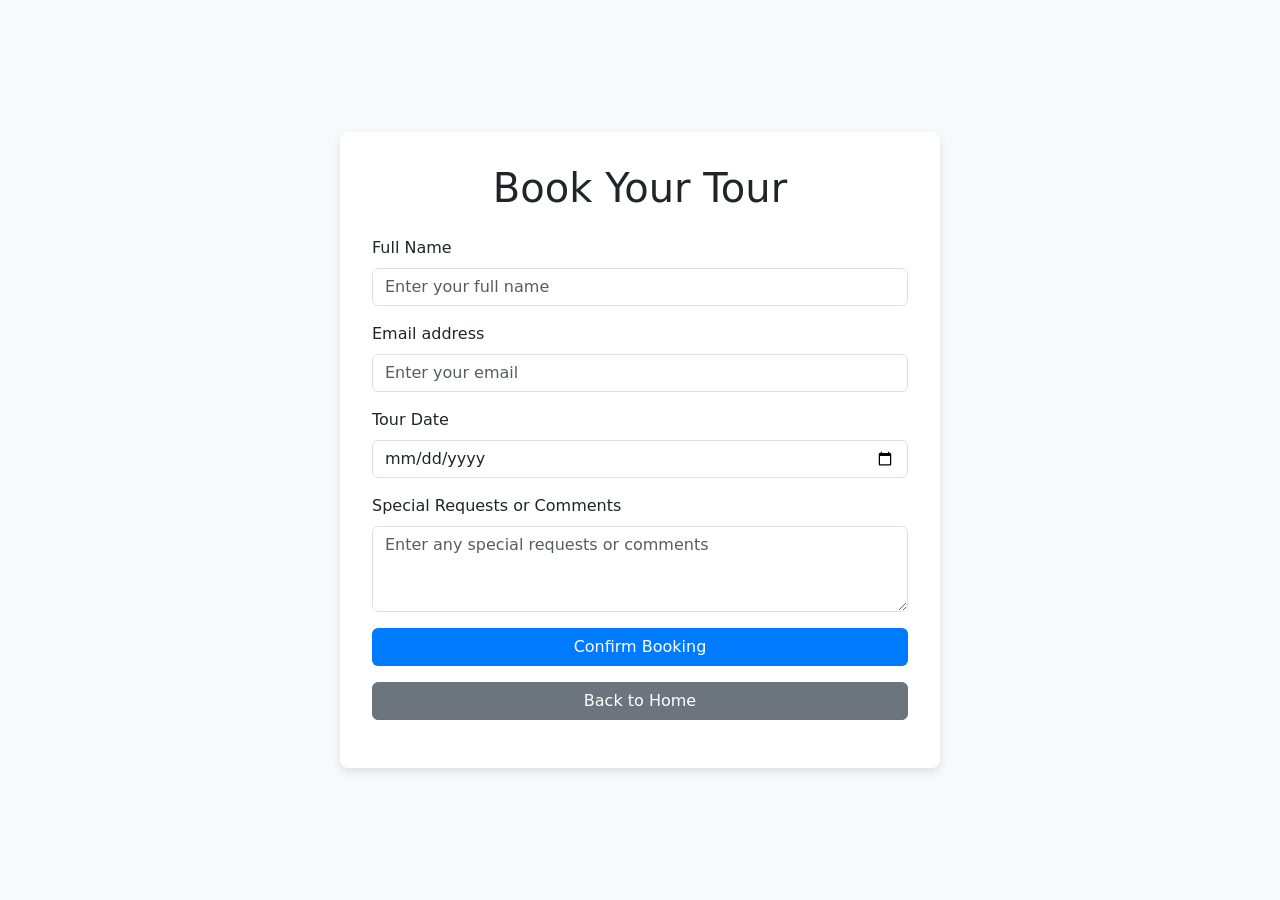
<file: Tour_And_Travel_Responsive_landiing-Page/bookingpage.html>
<!DOCTYPE html>
<html lang="en">
<head>
    <meta charset="UTF-8">
    <meta name="viewport" content="width=device-width, initial-scale=1.0">
    <title>Tour Booking</title>
    <!-- Bootstrap CSS -->
    <link href="assets/CSS/bootstrap.min.css" rel="stylesheet">
    <style>
        body {
            background-color: #f8f9fa;
            display: flex;
            justify-content: center;
            align-items: center;
            height: 100vh;
            margin: 0;
            position: relative; /* For absolute positioning of any elements */
        }
        .booking-container {
            background: #ffffff;
            padding: 2rem;
            border-radius: 8px;
            box-shadow: 0 4px 8px rgba(0,0,0,0.1);
            width: 100%;
            max-width: 600px;
        }
        .booking-container h1 {
            margin-bottom: 1.5rem;
        }
        .booking-container .form-control {
            border-radius: 0.375rem;
        }
        .booking-container .btn {
            border-radius: 0.375rem;
        }
        .btn-submit {
            background-color: #007bff;
            color: #ffffff;
        }
        .btn-submit:hover {
            background-color: #0056b3;
        }
        .btn-secondary {
            background-color: #6c757d;
            color: #ffffff;
        }
        .btn-secondary:hover {
            background-color: #5a6268;
        }
    </style>
</head>
<body>
    <div class="booking-container">
        <h1 class="text-center">Book Your Tour</h1>
        <form action="confirmation.html" method="get">
            <div class="mb-3">
                <label for="name" class="form-label">Full Name</label>
                <input type="text" class="form-control" id="name" name="name" placeholder="Enter your full name" required>
            </div>
            <div class="mb-3">
                <label for="email" class="form-label">Email address</label>
                <input type="email" class="form-control" id="email" name="email" placeholder="Enter your email" required>
            </div>
            <div class="mb-3">
                <label for="tour-date" class="form-label">Tour Date</label>
                <input type="date" class="form-control" id="tour-date" name="tour-date" required>
            </div>
            <div class="mb-3">
                <label for="message" class="form-label">Special Requests or Comments</label>
                <textarea class="form-control" id="message" name="message" rows="3" placeholder="Enter any special requests or comments"></textarea>
            </div>
            <div class="mb-3">
                <button type="submit" class="btn btn-submit w-100">Confirm Booking</button>
            </div>
            <div class="mb-3">
                <a href="index.html" class="btn btn-secondary w-100">Back to Home</a>
            </div>
        </form>
    </div>

    <!-- Bootstrap JS Bundle with Popper -->
    <script src="https://stackpath.bootstrapcdn.com/bootstrap/5.3.3/js/bootstrap.bundle.min.js"></script>
</body>
</html>
</file>
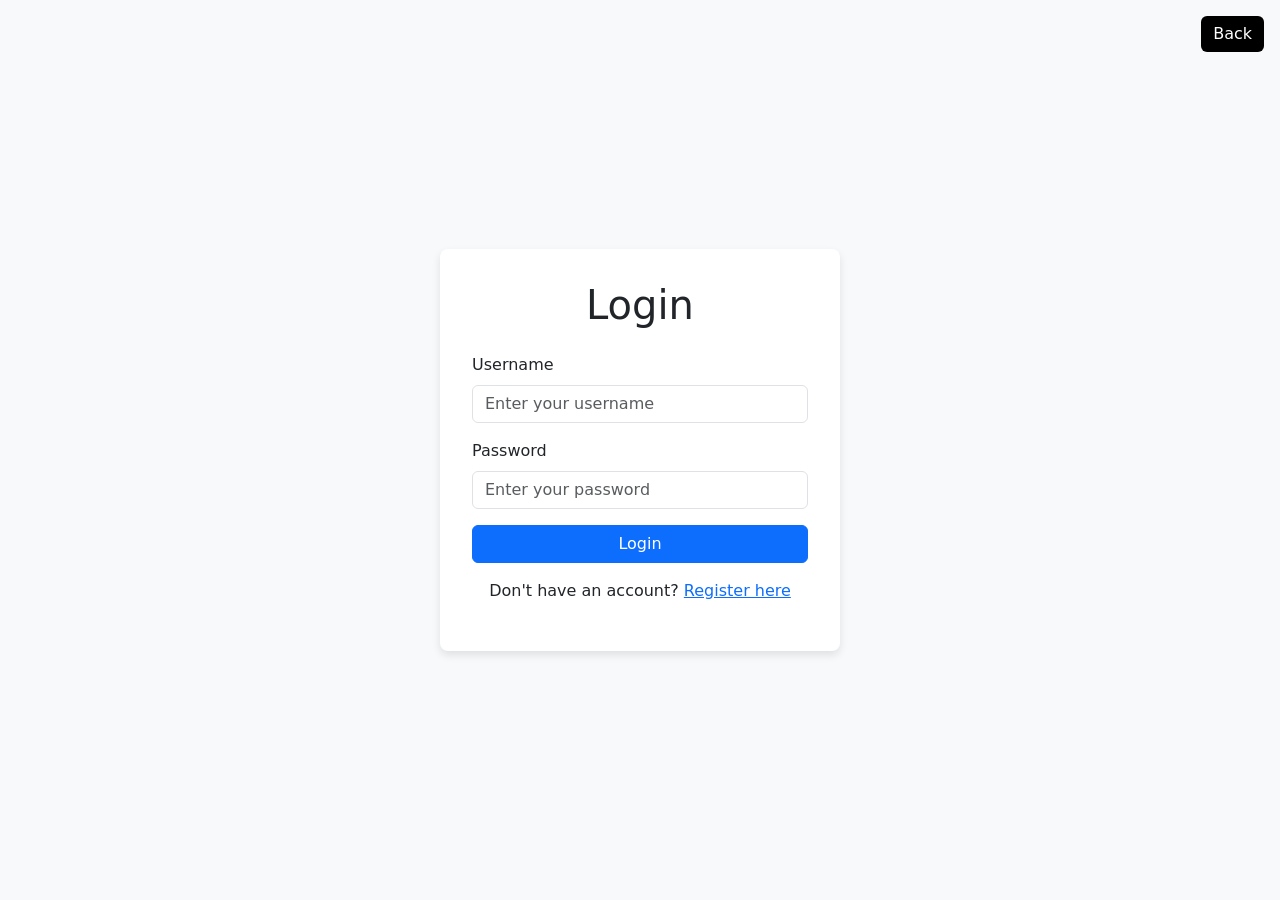
<file: Tour_And_Travel_Responsive_landiing-Page/loginpage.html>
<!DOCTYPE html>
<html lang="en">
<head>
    <meta charset="UTF-8">
    <meta name="viewport" content="width=device-width, initial-scale=1.0">
    <title>Login</title>
    <!-- Bootstrap CSS -->
    <link href="assets/CSS/bootstrap.min.css" rel="stylesheet">
    <style>
        body {
            background-color: #f8f9fa;
            display: flex;
            justify-content: center;
            align-items: center;
            height: 100vh;
            margin: 0;
            position: relative; /* Add relative positioning for absolute positioning of back button */
        }
        .login-container {
            background: #ffffff;
            padding: 2rem;
            border-radius: 8px;
            box-shadow: 0 4px 8px rgba(0,0,0,0.1);
            width: 100%;
            max-width: 400px;
        }
        .login-container h1 {
            margin-bottom: 1.5rem;
        }
        .login-container .form-control {
            border-radius: 0.375rem;
        }
        .login-container .btn {
            border-radius: 0.375rem;
        }
        .login-container .form-text {
            font-size: 0.875rem;
        }
        .btn-back {
            position: absolute;
            top: 1rem;
            right: 1rem;
            background-color: #000000;
            color: #ffffff;
            border: none;
        }
        .btn-back:hover {
            background-color: #408bc4;
        }
    </style>
</head>
<body>
    <a href="index.html" class="btn btn-back">Back</a> <!-- Back button at the top-right -->

    <div class="login-container">
        <h1 class="text-center">Login</h1>
        <form>
            <div class="mb-3">
                <label for="username" class="form-label">Username</label>
                <input type="text" class="form-control" id="username" placeholder="Enter your username" required>
            </div>
            <div class="mb-3">
                <label for="password" class="form-label">Password</label>
                <input type="password" class="form-control" id="password" placeholder="Enter your password" required>
            </div>
            <div class="mb-3">
                <button type="submit" class="btn btn-primary w-100">Login</button>
            </div>
            <p class="text-center mt-3">
                Don't have an account? <a href="registerpage.html">Register here</a>
            </p>
            
        </form>
    </div>

    <!-- Bootstrap JS Bundle with Popper -->
    <script src="https://stackpath.bootstrapcdn.com/bootstrap/5.3.3/js/bootstrap.bundle.min.js"></script>
</body>
</html>
</file>
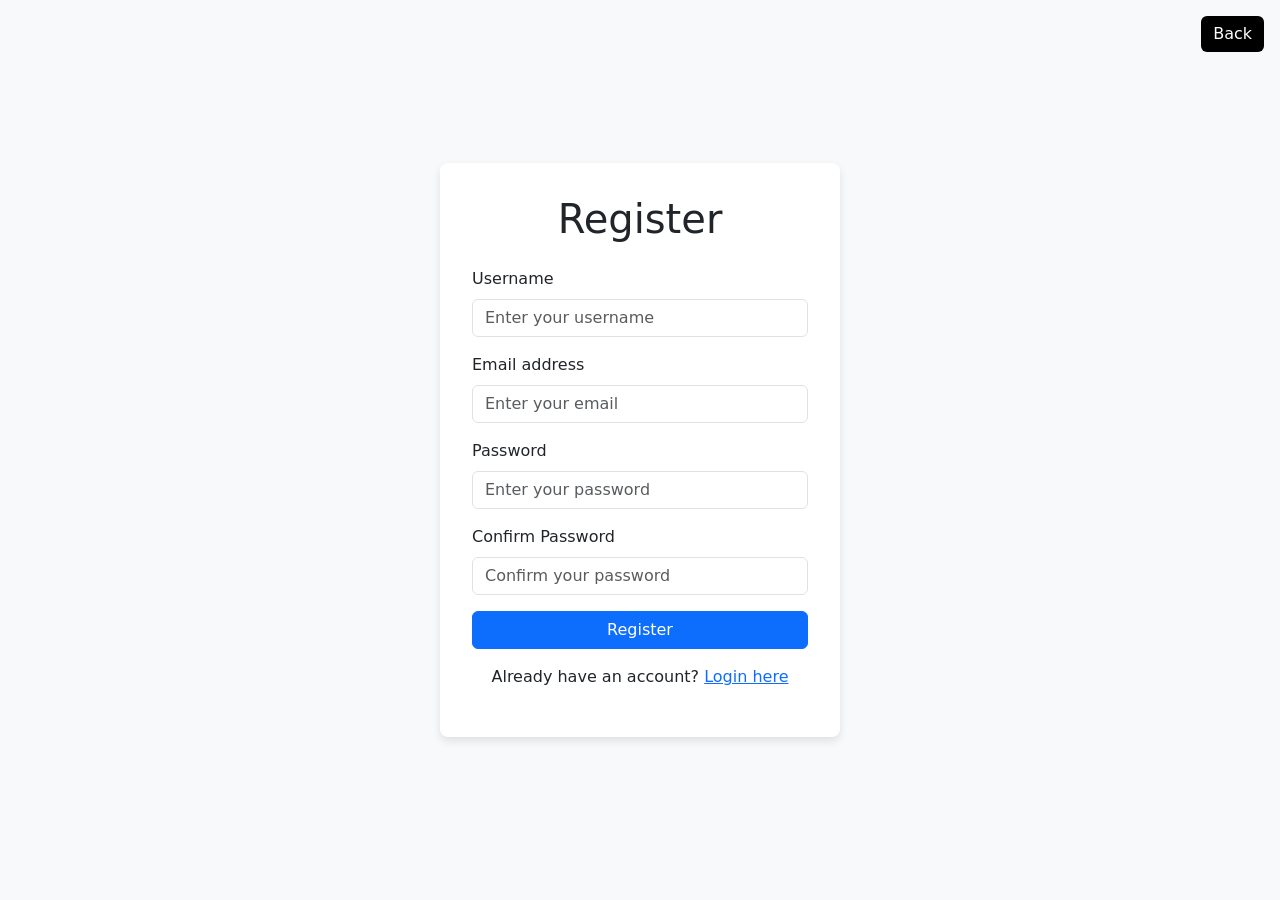
<file: Tour_And_Travel_Responsive_landiing-Page/registerpage.html>
<!DOCTYPE html>
<html lang="en">
<head>
    <meta charset="UTF-8">
    <meta name="viewport" content="width=device-width, initial-scale=1.0">
    <title>Register</title>
    <!-- Bootstrap CSS -->
    <link href="assets/CSS/bootstrap.min.css" rel="stylesheet">
    <style>
        body {
            background-color: #f8f9fa;
            display: flex;
            justify-content: center;
            align-items: center;
            height: 100vh;
            margin: 0;
            position: relative; /* Needed for the absolute positioning of the back button */
        }
        .register-container {
            background: #ffffff;
            padding: 2rem;
            border-radius: 8px;
            box-shadow: 0 4px 8px rgba(0,0,0,0.1);
            width: 100%;
            max-width: 400px;
        }
        .register-container h1 {
            margin-bottom: 1.5rem;
        }
        .register-container .form-control {
            border-radius: 0.375rem;
        }
        .register-container .btn {
            border-radius: 0.375rem;
        }
        .register-container .form-text {
            font-size: 0.875rem;
        }
        .btn-back {
            position: absolute;
            top: 1rem;
            right: 1rem;
            background-color: #000000;
            color: #ffffff;
            border: none;
        }
        .btn-back:hover {
            background-color: #3377ac;
        }
    </style>
</head>
<body>
    <a href="index.html" class="btn btn-back">Back</a> <!-- Back button at the top-right -->

    <div class="register-container">
        <h1 class="text-center">Register</h1>
        <form>
            <div class="mb-3">
                <label for="username" class="form-label">Username</label>
                <input type="text" class="form-control" id="username" placeholder="Enter your username" required>
            </div>
            <div class="mb-3">
                <label for="email" class="form-label">Email address</label>
                <input type="email" class="form-control" id="email" placeholder="Enter your email" required>
            </div>
            <div class="mb-3">
                <label for="password" class="form-label">Password</label>
                <input type="password" class="form-control" id="password" placeholder="Enter your password" required>
            </div>
            <div class="mb-3">
                <label for="confirm-password" class="form-label">Confirm Password</label>
                <input type="password" class="form-control" id="confirm-password" placeholder="Confirm your password" required>
            </div>
            <div class="mb-3">
                <button type="submit" class="btn btn-primary w-100">Register</button>
            </div>
            <p class="text-center mt-3">
                Already have an account? <a href="loginpage.html">Login here</a>
            </p>
        </form>
    </div>

    <!-- Bootstrap JS Bundle with Popper -->
    <script src="https://stackpath.bootstrapcdn.com/bootstrap/5.3.3/js/bootstrap.bundle.min.js"></script>
</body>
</html>
</file>
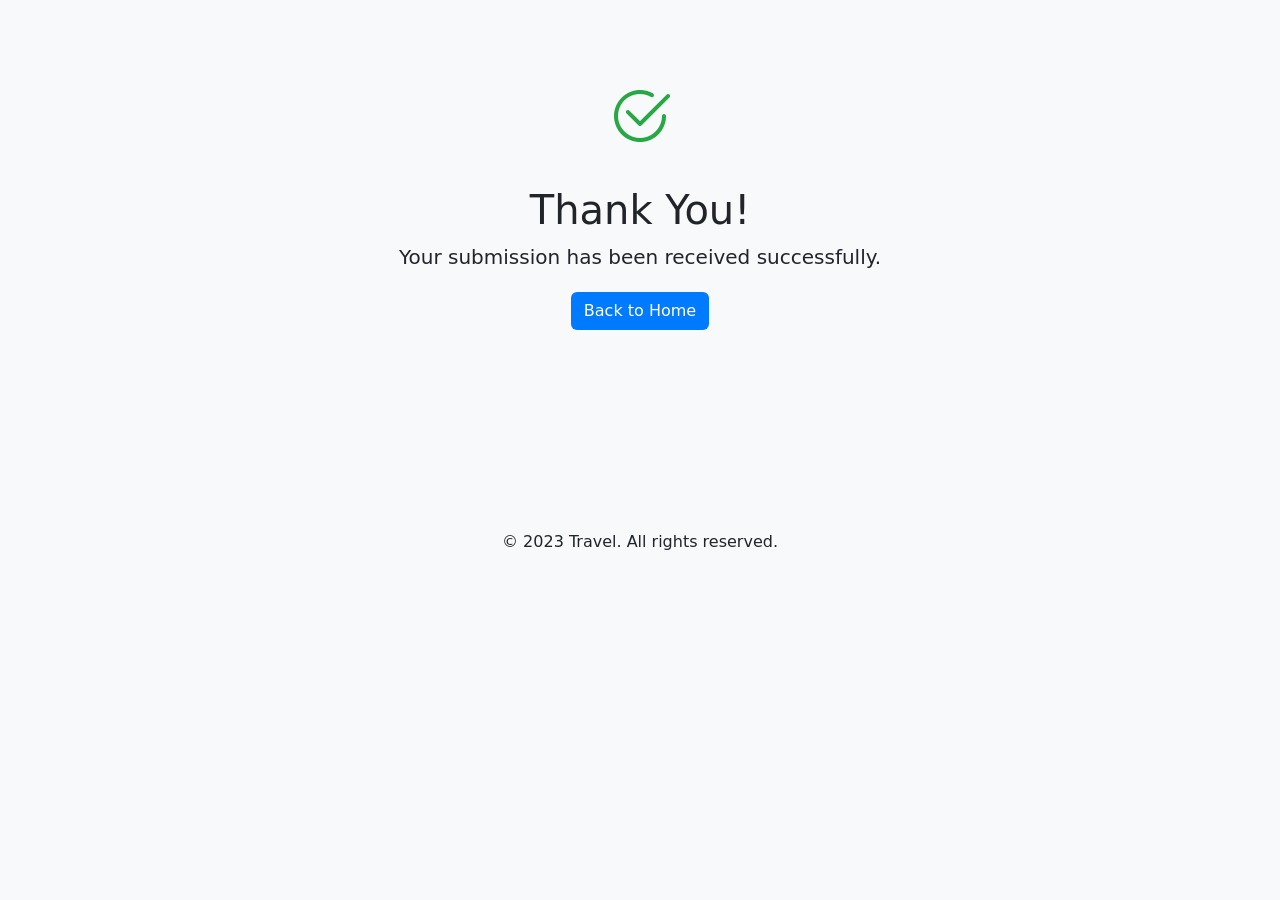
<file: Tour_And_Travel_Responsive_landiing-Page/thankyoupage.html>
<!-- thankyou.html -->
<!DOCTYPE html>
<html lang="en">
<head>
    <meta charset="UTF-8">
    <meta name="viewport" content="width=device-width, initial-scale=1.0">
    <title>Thank You</title>
    <link rel="stylesheet" href="assets/CSS/bootstrap.min.css">
    <link rel="stylesheet" href="https://cdn.jsdelivr.net/npm/bootstrap-icons@1.11.3/font/bootstrap-icons.min.css">
     <style>
        body {
            background-color: #f8f9fa;
        }
        .thank-you-container {
            text-align: center;
            margin-top: 50px;
            padding: 20px;
        }
        .thank-you-icon {
            font-size: 4rem;
            color: #28a745;
            margin-bottom: 20px;
        }
        .thank-you-message {
            font-size: 1.25rem;
            margin-bottom: 20px;
        }
        .btn-home {
            background-color: #007bff;
            color: #fff;
        }
     </style>
</head>
<body>
  
    <div class="container">
        <div class="thank-you-container">
            <div class="thank-you-icon">
                <i class="bi bi-check2-circle"></i>
            </div>
            <div class="thank-you-message">
                <h1>Thank You!</h1>
                <p>Your submission has been received successfully.</p>
            </div>
            <a href="index.html" class="btn btn-home">Back to Home</a>
        </div>
    </div>

    <footer class="footer" style="text-align: center; margin-top: 180px;">
        <p>&copy; 2023 Travel. All rights reserved.</p>
    </footer>
    <div style="border: 2px black; text-align: center; color: black;"></div>
    
</body>
</html>
</file>
